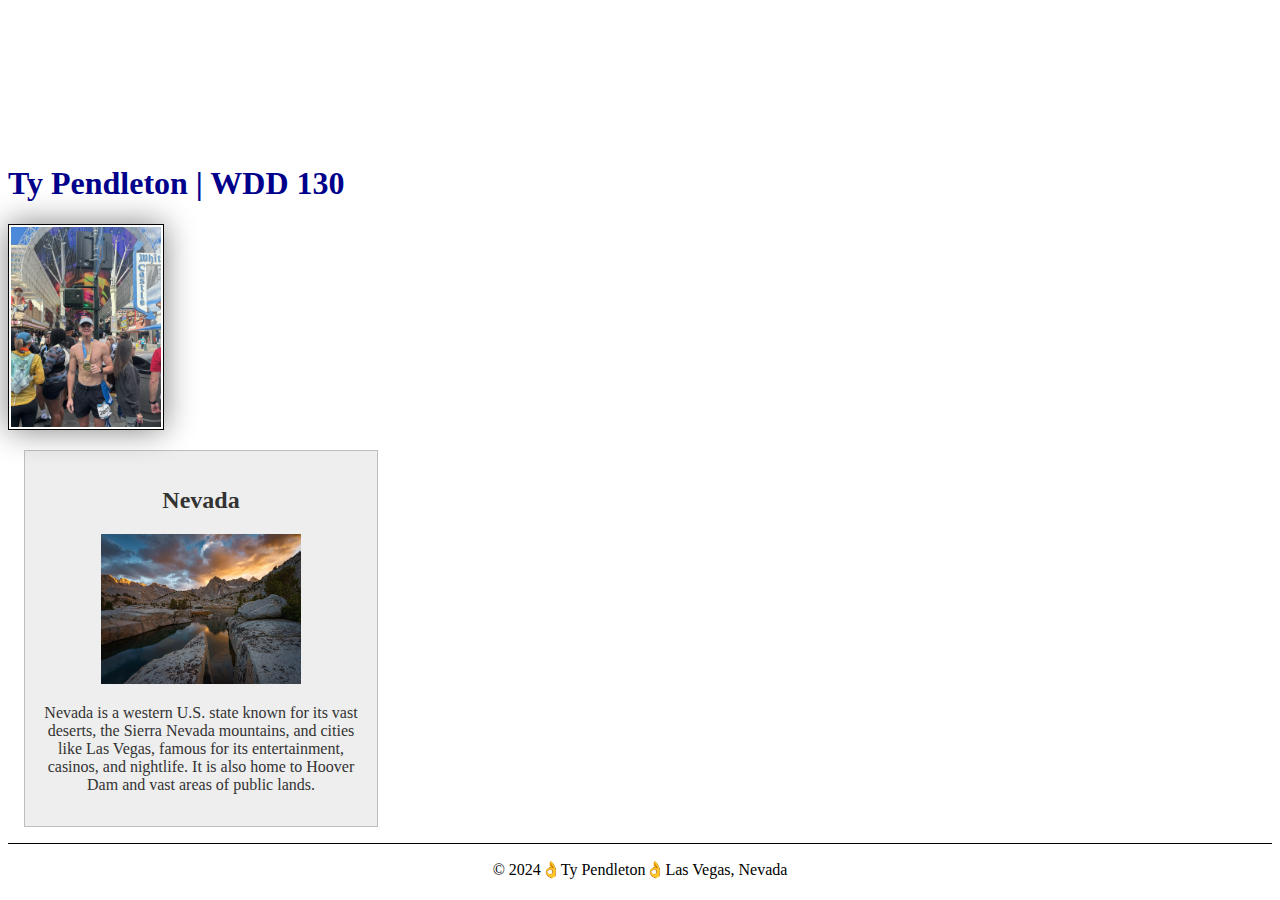
<file: index.html>
<!DOCTYPE html>
<html lang="en-US">
    <head>
        <meta charset="utf-8">
        <meta name="viewport" content="width=device-width,initial-scale=1.0">
        <title>Xavier Rodriquez | WDD 130</title>
        <meta name="description" content="Ty Pendleton,WD133, Get to know me">
        <meta name="author" content="Ty Pendleton">

        <link rel="stylesheet" href="styles/styles.css">
    </head>
            <body>
        <header>
            <nav>
                <a href="#">Home</a>
                <a href="wwr/">Rafting Website</a>
            </nav>
        </header>
    <main>
        <h1>Ty Pendleton | WDD 130</h1>
        <img src="images/converted_image.jpeg" alt="Hello, my name is Ty Pendleton" width="200">
    </main>
    <aside>
        <h2>Nevada</h2>
        <img src="images/sierranevada-mountainrange.jpg" alt="Nevada Mountains">
        <p>Nevada is a western U.S. state known for its vast deserts, the Sierra Nevada mountains, and cities like Las Vegas, famous for its entertainment, casinos, and nightlife. It is also home to Hoover Dam and vast areas of public lands.</p>
        </aside>
    <footer>
        <p>&copy; 2024👌Ty Pendleton👌Las Vegas, Nevada</p>
    </footer>
    </body>
</html>
</file>
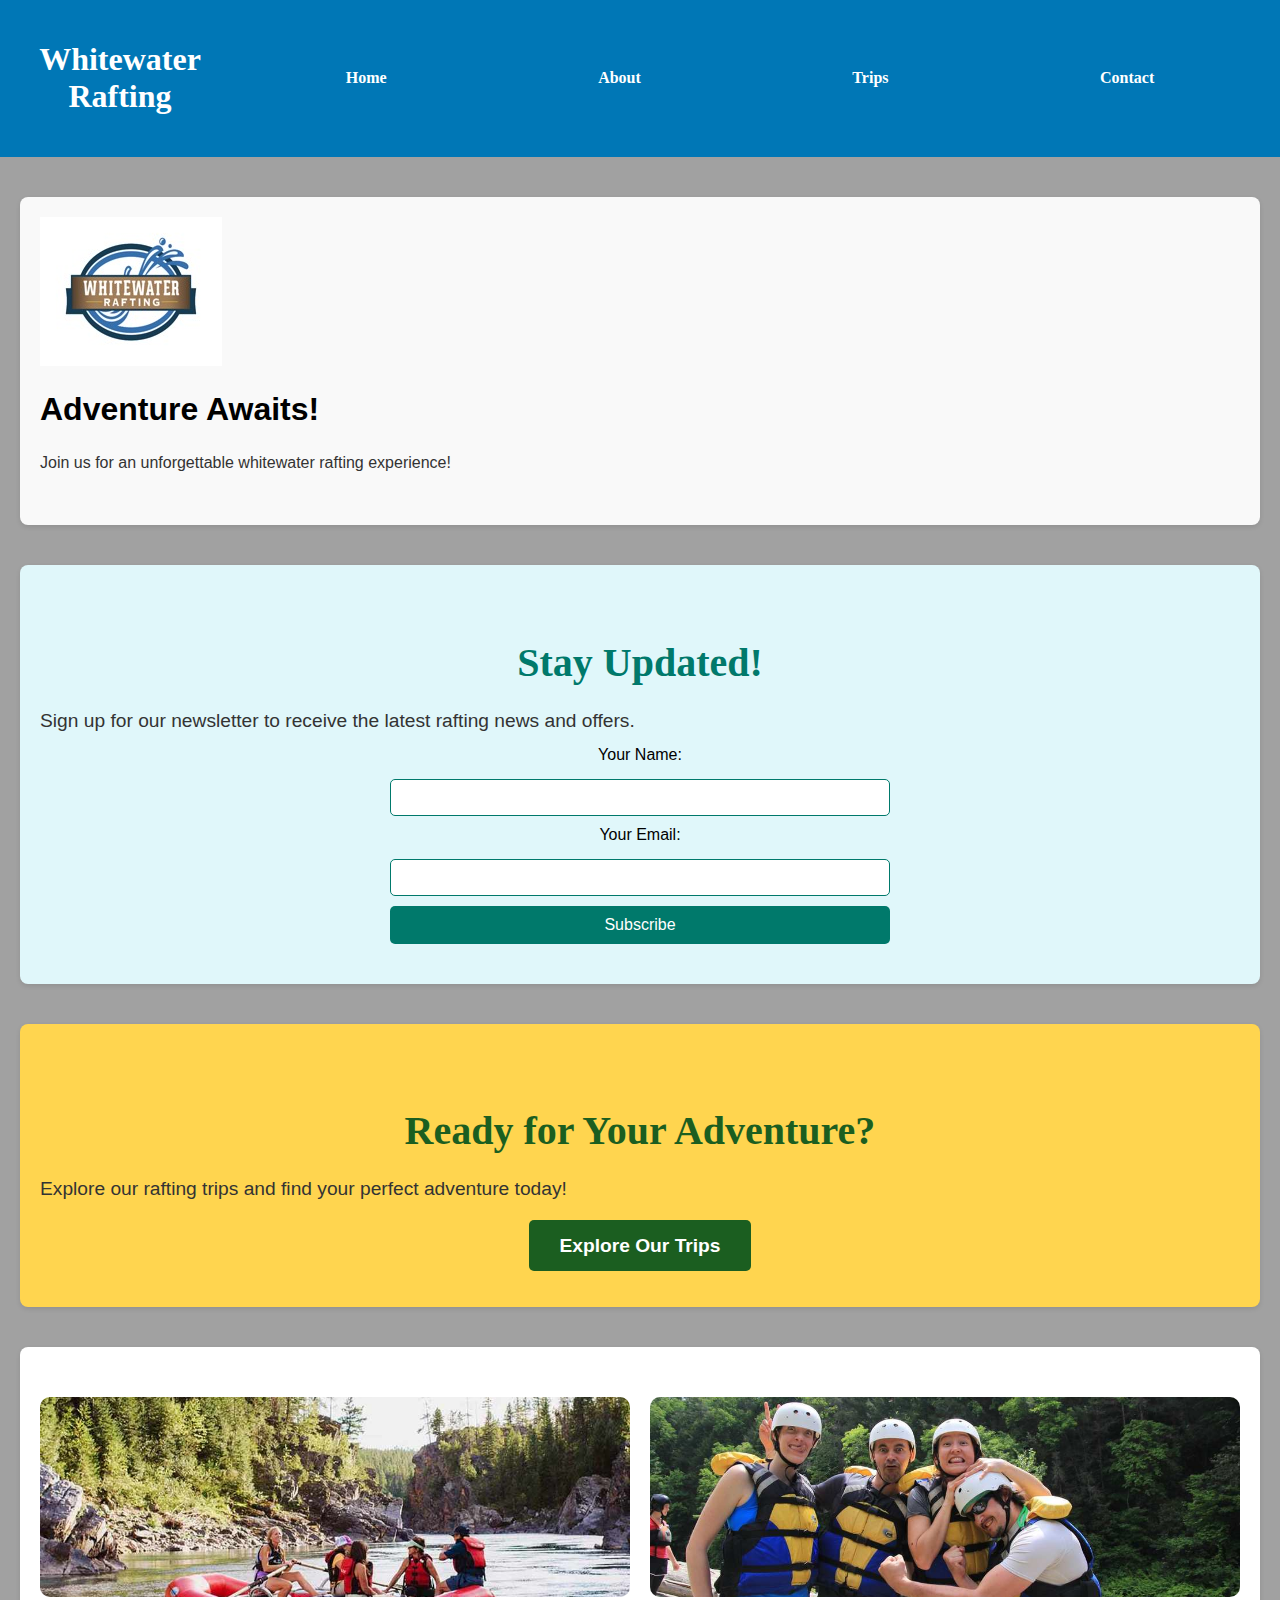
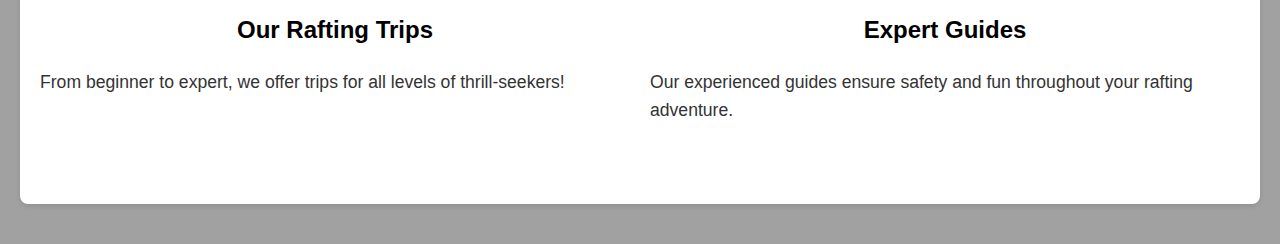
<file: wwr/index.html>
<!DOCTYPE html>
<html lang="en">
<head>
    <meta charset="UTF-8">
    <meta name="viewport" content="width=device-width, initial-scale=1.0">
    <title>Whitewater Rafting</title>
    <link rel="stylesheet" href="rafting.css">
</head>
<body>
  <header>
    <h1>Whitewater Rafting</h1>
    <nav>
      <ul>
        <li><a href="index.html">Home</a></li>
        <li><a href="about.html">About</a></li>
        <li><a href="trips.html">Trips</a></li>
        <li><a href="contact.html">Contact</a></li>
      </ul>
    </nav>
  </header>

  <section class="hero-adventure">
    <img src="images/whitewater-rafting-logo.jpg" alt="Whitewater Rafting Adventure" class="hero-image">
    <div class="hero-content">
      <h1>Adventure Awaits!</h1>
      <p>Join us for an unforgettable whitewater rafting experience!</p>
    </div>
  </section>

  <section class="newsletter">
    <h2>Stay Updated!</h2>
    <p>Sign up for our newsletter to receive the latest rafting news and offers.</p>
    <form action="submit_newsletter.php" method="POST">
      <label for="name">Your Name:</label>
      <input type="text" id="name" name="name" required>
      <label for="email">Your Email:</label>
      <input type="email" id="email" name="email" required>
      <button type="submit">Subscribe</button>
    </form>
  </section>

  <section class="cta">
    <h2>Ready for Your Adventure?</h2>
    <p>Explore our rafting trips and find your perfect adventure today!</p>
    <a href="trips.html" class="cta-button">Explore Our Trips</a>
  </section>

  <section class="grid-layout">
    <div class="grid-item">
      <img src="images/rafting-trip.jpg" alt="Rafting Trip" class="grid-image">
      <h3>Our Rafting Trips</h3>
      <p>From beginner to expert, we offer trips for all levels of thrill-seekers!</p>
    </div>
    <div class="grid-item">
      <img src="images/rafting-guides.jpg" alt="Rafting Guide" class="grid-image">
      <h3>Expert Guides</h3>
      <p>Our experienced guides ensure safety and fun throughout your rafting adventure.</p>
    </div>
  </section>

</body>
</html>
</file>
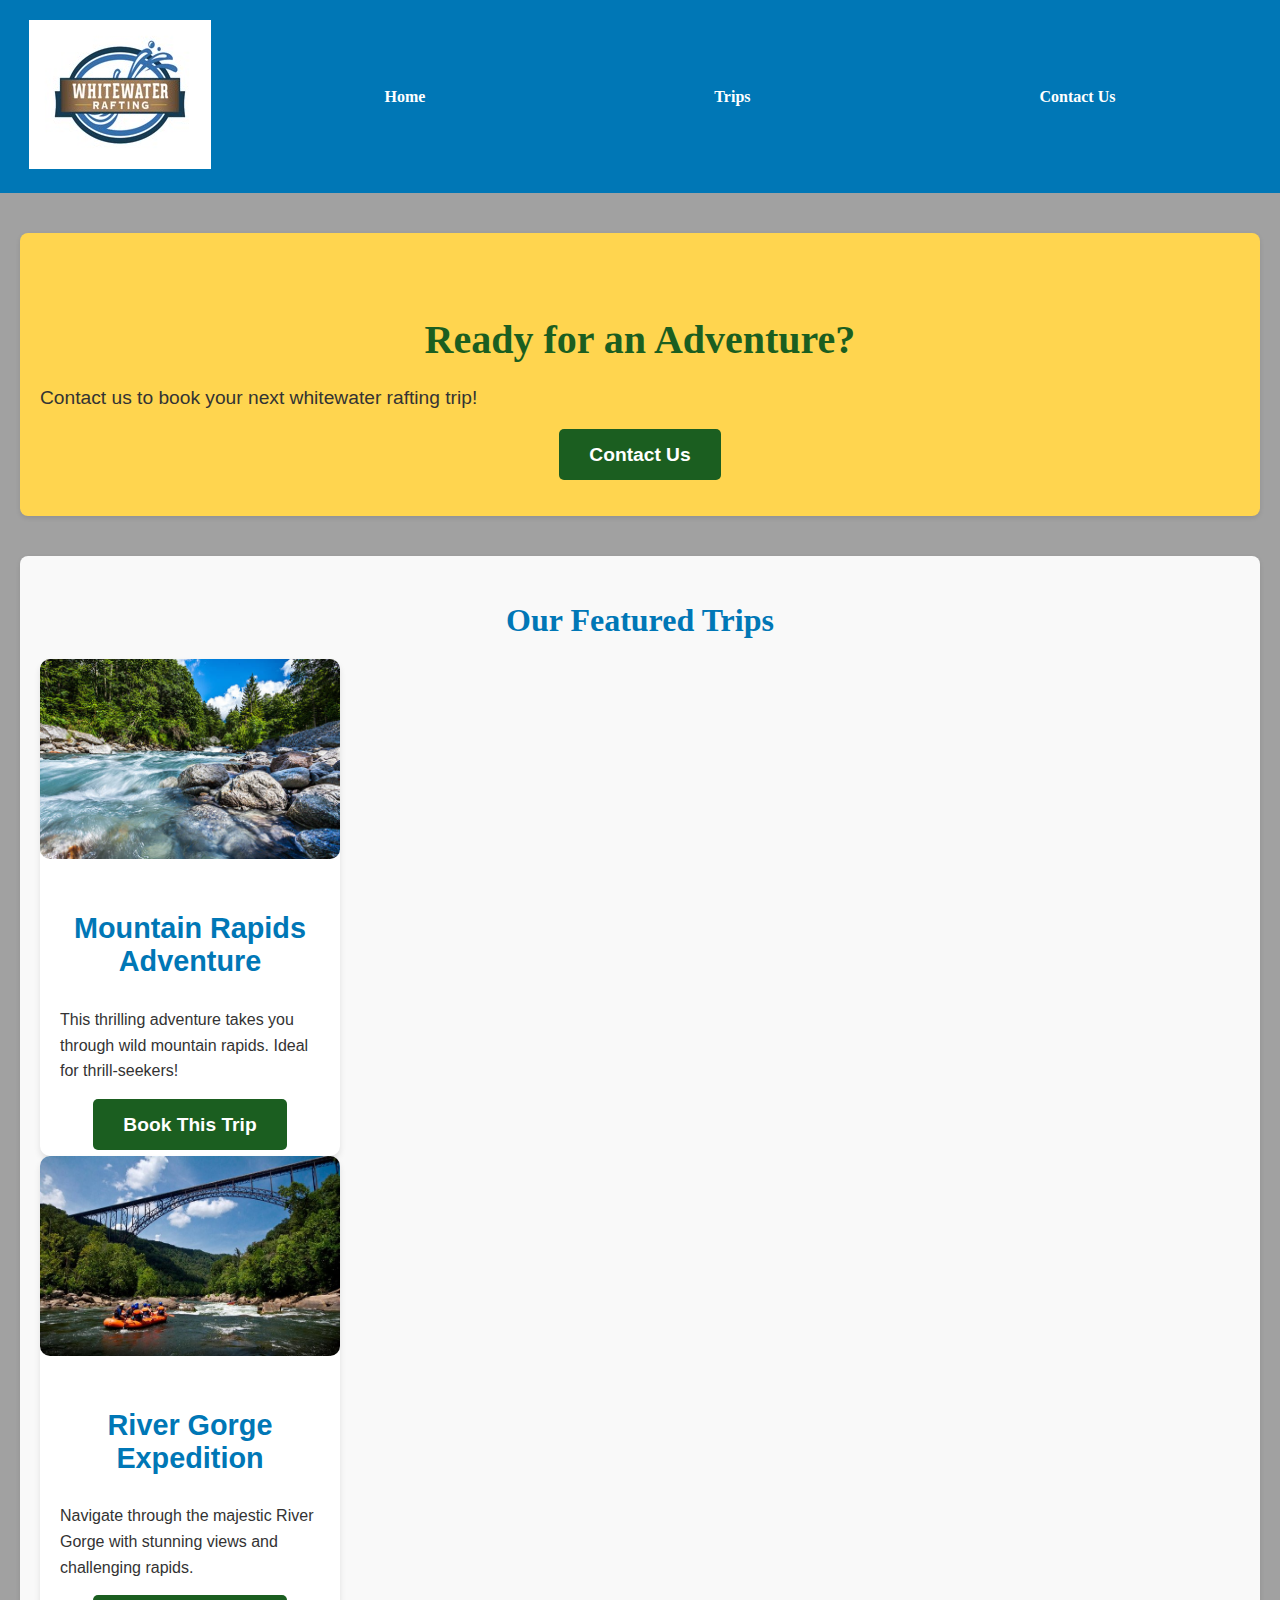
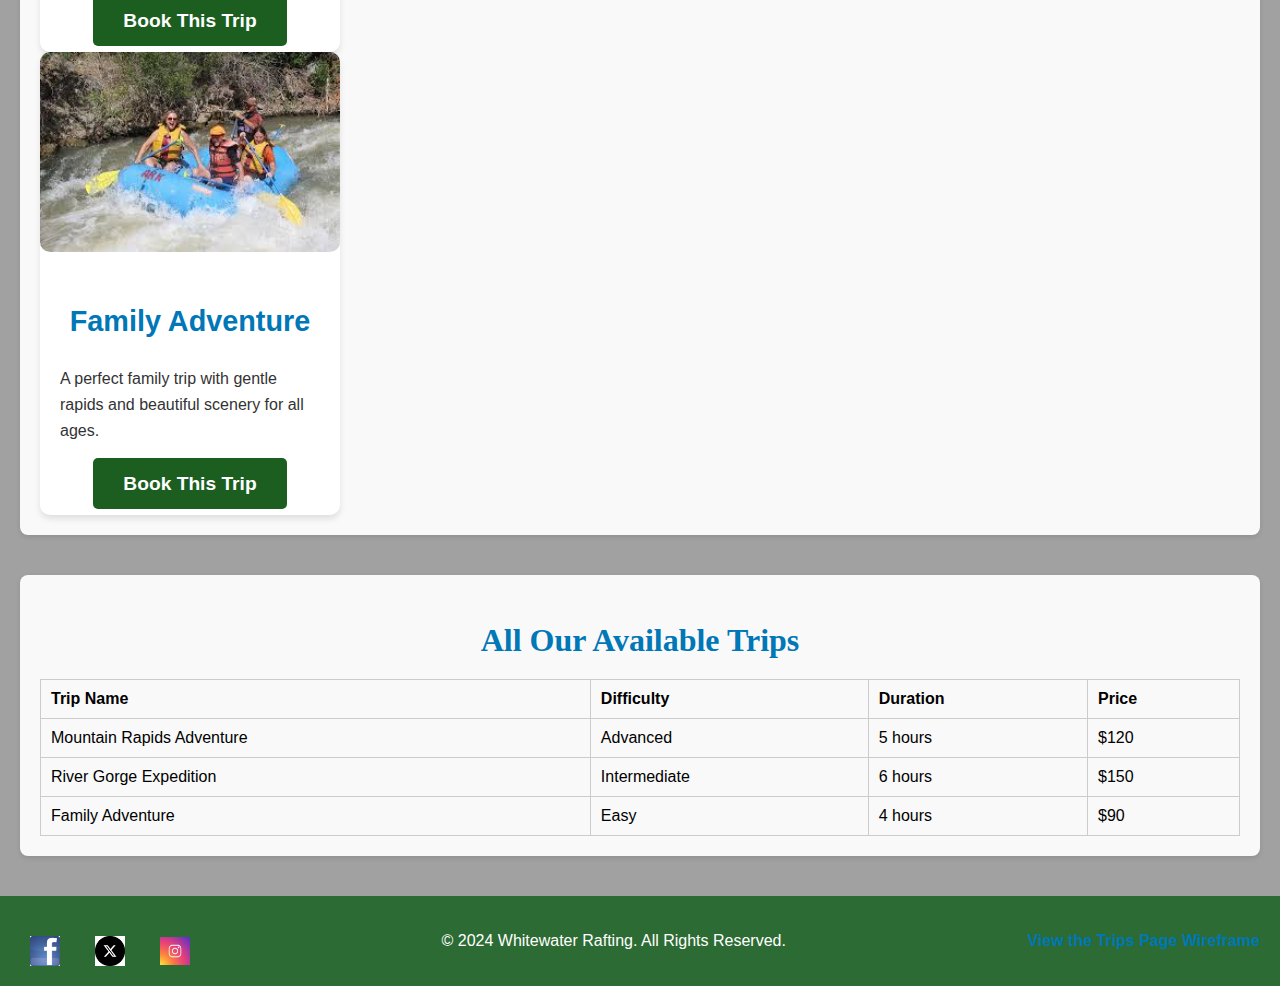
<file: wwr/trips.html>
<!DOCTYPE html>
<html lang="en">

<head>
    <meta charset="UTF-8">
    <meta name="viewport" content="width=device-width, initial-scale=1.0">
    <meta name="description" content="Explore our thrilling rafting trips. Find the perfect adventure for you!">
    <title>Whitewater Rafting Trips | Our Adventures</title>
    <link rel="stylesheet" href="rafting.css">
</head>

<body>
    <header>
        <div class="logo">
            <img src="images/whitewater-rafting-logo.jpg" alt="Whitewater Rafting Logo">
        </div>
        <nav>
            <ul>
                <li><a href="index.html">Home</a></li>
                <li><a href="trips.html">Trips</a></li>
                <li><a href="contact.html">Contact Us</a></li>
            </ul>
        </nav>
    </header>

    <main>
        <section class="cta">
            <h2>Ready for an Adventure?</h2>
            <p>Contact us to book your next whitewater rafting trip!</p>
            <a href="contact.html" class="cta-button">Contact Us</a>
        </section>

        <section class="trip-descriptions">
            <h2>Our Featured Trips</h2>
            <div class="trip">
                <img src="images/mountain-rapids.jpg" alt="Rafting Adventure 1" class="trip-image">
                <div class="trip-details">
                    <h3>Mountain Rapids Adventure</h3>
                    <p>This thrilling adventure takes you through wild mountain rapids. Ideal for thrill-seekers!</p>
                    <a href="contact.html" class="cta-button">Book This Trip</a>
                </div>
            </div>

            <div class="trip">
                <img src="images/george-rapids.jpg" alt="Rafting Adventure 2" class="trip-image">
                <div class="trip-details">
                    <h3>River Gorge Expedition</h3>
                    <p>Navigate through the majestic River Gorge with stunning views and challenging rapids.</p>
                    <a href="contact.html" class="cta-button">Book This Trip</a>
                </div>
            </div>

            <div class="trip">
                <img src="images/family-fun-rafting.jpeg" alt="Rafting Adventure 3" class="trip-image">
                <div class="trip-details">
                    <h3>Family Adventure</h3>
                    <p>A perfect family trip with gentle rapids and beautiful scenery for all ages.</p>
                    <a href="contact.html" class="cta-button">Book This Trip</a>
                </div>
            </div>
        </section>

        <section class="trip-table">
            <h2>All Our Available Trips</h2>
            <table>
                <thead>
                    <tr>
                        <th>Trip Name</th>
                        <th>Difficulty</th>
                        <th>Duration</th>
                        <th>Price</th>
                    </tr>
                </thead>
                <tbody>
                    <tr>
                        <td>Mountain Rapids Adventure</td>
                        <td>Advanced</td>
                        <td>5 hours</td>
                        <td>$120</td>
                    </tr>
                    <tr>
                        <td>River Gorge Expedition</td>
                        <td>Intermediate</td>
                        <td>6 hours</td>
                        <td>$150</td>
                    </tr>
                    <tr>
                        <td>Family Adventure</td>
                        <td>Easy</td>
                        <td>4 hours</td>
                        <td>$90</td>
                    </tr>
                </tbody>
            </table>
        </section>
    </main>

    <footer>
        <div class="sociallinks">
            <a href="#"><img src="images/Facebook_icon.jpg" alt="Facebook"></a>
            <a href="#"><img src="images/twitter-icon.png" alt="Twitter"></a>
            <a href="#"><img src="images/instagram-icon.jpg" alt="Instagram"></a>
        </div>
        <p>&copy; 2024 Whitewater Rafting. All Rights Reserved.</p>

        <p><a href="images/wire-frame-trips.png" target="_blank">View the Trips Page Wireframe</a></p>
    </footer>
</body>

</html>
</file>
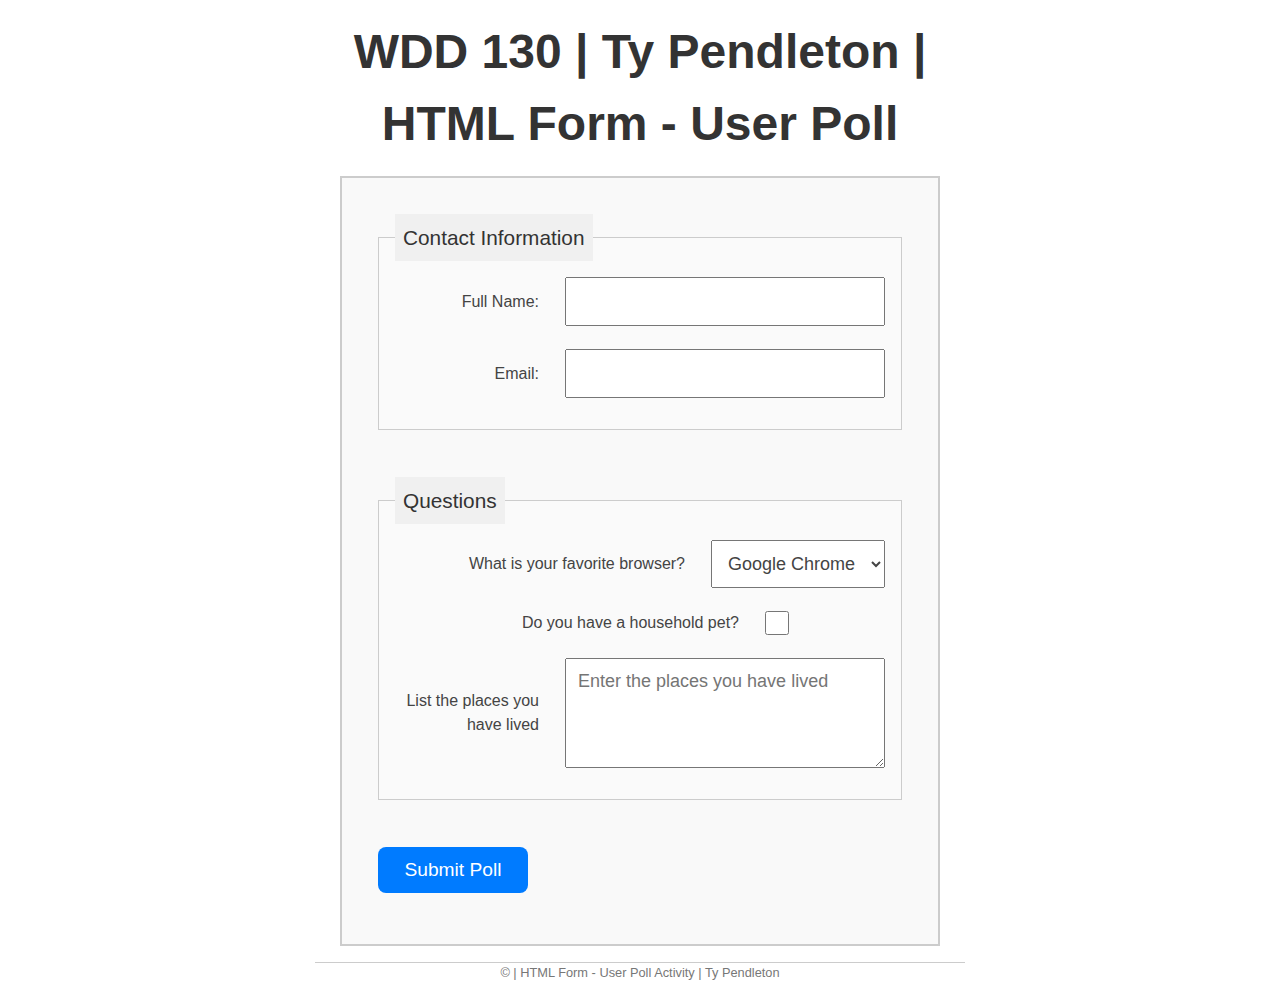
<file: styles/week05/poll-form.html>
<!DOCTYPE html>
<html lang="en-us">
<head>
    <meta charset="utf-8">
    <meta name="viewport" content="width=device-width, initial-scale=1">
    <title>WDD 130 | HTML Form - User Poll</title>

    <link rel="preconnect" href="https://fonts.googleapis.com">
    <link rel="preconnect" href="https://fonts.gstatic.com" crossorigin>
    <link href="https://fonts.googleapis.com/css2?family=Montserrat+Underline:ital,wght@0,100..900;1,100..900&display=swap" rel="stylesheet">
    <link rel="stylesheet" href="poll-form.css">
</head>
<body>
<header>
    <h1>WDD 130 | Ty Pendleton | HTML Form - User Poll</h1>
</header>
<main>
    <form>
        <fieldset>
            <legend>Contact Information</legend>
            <div class="form-item column2">
                <label for="fullname">Full Name:</label>
                <input type="text" id="fullname" name="fullname">
            </div>
            <div class="form-item column2">
                <label for="useremail">Email:</label>
                <input type="email" id="useremail" name="useremail">
            </div>
        </fieldset>

        <fieldset>
            <legend>Questions</legend>
            <div class="form-item column1">
                <label for="browser">What is your favorite browser?</label>
                <select id="browser" name="browser">
                    <option value="chrome">Google Chrome</option>
                    <option value="firefox">Mozilla Firefox</option>
                    <option value="safari">Apple Safari</option>
                    <option value="edge">Microsoft Edge</option>
                </select>
            </div>
            <div class="form-item column1">
                <label for="pet">Do you have a household pet?</label>
                <input type="checkbox" id="pet" name="pet">
            </div>
            <div class="form-item">
                <label for="feedback">List the places you have lived</label>
                <textarea id="feedback" name="feedback" rows="4" placeholder="Enter the places you have lived"></textarea>
            </div>
        </fieldset>
        <div class="form-item">
            <button type="submit">Submit Poll</button>
        </div>
    </form>
</main>
<footer>
    <p>&copy; | HTML Form - User Poll Activity | Ty Pendleton</p>
</footer>
</body>
</html>
</file>
<file: styles/styles.css>
nav {
    backgroung-color: darkblue;
    padding: 10px
}
nav a {
    color: white;
    display: block;
    padding: 20px;
}
h1 {
    color: darkblue;
}
main img {
    width: 150px;
    height: auto;
    border: 1px solid black;
    padding: 2px;
    box-shadow: 0 0 30px gray;
}
p {
    padding: 0;
}
main {
    max-width: 840px;
}
aside {
    width: 20rem;
    margin: 1rem;
    border: 1px solid rgb(0 0 0 / 0.2); /* 1 */
    padding: 1rem;
    background-color: #eee;
    color: #333;
    text-align: center;
}
aside img {
    width: 200px;
    height: auto;
}
footer {
    margin-top: 15px;
    border-top: 1px solid #000;
    text-align: center;
}
</file>
<file: wwr/rafting.css>
body {
  font-family: 'Roboto', sans-serif;
  background-color: #A1A1A1;
  margin: 0;
  padding: 0;
  box-sizing: border-box;
  align-items: center;
}

header {
  background-color: #0077B6;
  color: #fff;
  text-align: center;
  font-family: 'Playfair Display', serif;
  display: grid;
  grid-template-columns: 200px 1fr;
  gap: 20px;
  padding: 20px;
  align-items: center;
}

nav ul {
  display: flex;
  justify-content: space-around;
  align-items: center;
  list-style: none;
  padding: 0;
  margin: 0;
}

nav ul li a {
  text-decoration: none;
  color: #fff;
  font-weight: bold;
  padding: 10px 20px;
  font-size: 1rem;
}

footer {
  background-color: #2C6B33;
  color: #fff;
  padding: 20px;
  display: flex;
  justify-content: space-between;
  align-items: center;
  flex-wrap: wrap;
  font-family: 'Roboto', sans-serif;
}

footer .sociallinks {
  display: flex;
  gap: 15px;
  justify-content: flex-end;
  align-items: center;
}

footer .sociallinks a {
  display: block;
  width: 30px;
  height: 30px;
}

footer .sociallinks img {
  width: 100%;
  height: 100%;
  object-fit: contain;
  transition: transform 0.3s ease;
}

footer .sociallinks a:hover img {
  transform: scale(1.1);
}

a {
  color: #0077B6;
  text-decoration: none;
  font-weight: bold;
}

.hero {
  position: relative;
  width: 100%;
  height: 500px;
  background-image: url('rafting.jpg');
  background-size: cover;
  background-position: center;
  overflow: hidden;
  color: white;
  text-align: center;
}

.index .hero-content {
  position: relative;
  width: 100%;
  height: 100vh;
  background-image: url('images/whitewater-rafting-logo.jpg'); 
  background-size: cover;
  background-position: center;
  background-repeat: no-repeat;
  background-color: #000;
}

.index .hero-content {
  position: absolute;
  top: 50%;
  left: 50%;
  transform: translate(-50%, -50%);
  text-align: center;
  color: white;
  padding: 20px;
  max-width: 80%;
}

.index .hero-adventure h1 {
  font-size: 3rem;
  font-family: 'Arial', sans-serif;
  text-shadow: 2px 2px 5px rgba(0, 0, 0, 0.7);
  margin: 0;
}

.index .hero-image {
  display: none;
}

.index .hero-text {
  position: absolute;
  top: 50%;
  left: 50%;
  transform: translate(-50%, -50%);
  text-align: center;
  background-color: rgba(0, 0, 0, 0.5);
  padding: 20px;
  border-radius: 10px;
}

.index .hero h1 {
  position: absolute;
  top: 20px;
  left: 20px;
  color: white;
  font-size: 3rem;
  text-shadow: 2px 2px 4px rgba(0, 0, 0, 0.6);
  font-size: 4rem;
  margin-bottom: 10px;
}

.index .hero p {
  font-size: 1.5rem;
  max-width: 600px;
  margin: 0 auto;
}

article {
  margin: 20px;
  padding: 20px;
  background-color: #f4f4f4;
  border-radius: 8px;
  box-shadow: 0 2px 5px rgba(0, 0, 0, 0.1);
}

.happy-client-image {
  width: 100%;
  max-width: 400px;
  height: auto;
  border-radius: 8px;
  margin-bottom: 20px;
}

.hero article {
  position: absolute;
  bottom: 20px;
  left: 20px;
  right: 20px;
  background-color: rgba(0, 0, 0, 0.6);
  color: white;
  padding: 20px;
  border-radius: 8px;
}

.hero article img {
  float: right;
  margin-left: 20px;
  max-width: 150px;
  border-radius: 8px;
}

.sociallinks {
  margin-top: 20px;
  text-align: center;
}

.sociallinks a {
  margin: 0 10px;
  display: inline-block;
}

.sociallinks img {
  width: 24px;
  height: 24px;
  transition: transform 0.3s ease;
}

.sociallinks img:hover {
  transform: scale(1.1);
}

section {
  margin: 40px 20px;
  padding: 20px;
  background-color: #f9f9f9;
  border-radius: 8px;
  box-shadow: 0 2px 5px rgba(0, 0, 0, 0.1);
}

section h2 {
  font-family: 'Playfair Display', serif;
  font-size: 2rem;
  text-align: center;
  margin-bottom: 20px;
  color: #0077B6;
}

section p {
  font-size: 1rem;
  line-height: 1.6;
  text-align: left;
  margin-bottom: 30px;
  color: #333;
}

.rafting-images {
  display: flex;
  justify-content: space-between;
  gap: 20px;
  flex-wrap: wrap;
}

.rafting-images figure {
  margin: 0;
  flex: 1 1 18%;
  text-align: center;
}

.rafting-img {
  width: 100%;
  height: auto;
  border-radius: 8px;
}

figcaption {
  font-family: 'Roboto', sans-serif;
  font-size: 1rem;
  color: #333;
  margin-top: 10px;
}

.employee-profiles {
  display: flex;
  justify-content: space-around;
  margin-bottom: 30px;
}

.employee-img {
  width: 150px;
  height: 150px;
  border-radius: 50%;
}

figcaption {
  text-align: center;
  font-weight: bold;
}

.contact-form {
  display: flex;
  flex-direction: column;
  gap: 15px;
  max-width: 600px;
  margin: auto;
}

.contact-form label {
  font-size: 1.1em;
  font-weight: bold;
}

.contact-form input,
.contact-form textarea {
  padding: 10px;
  font-size: 1em;
  width: 100%;
  box-sizing: border-box;
}

.contact-form button {
  padding: 10px 20px;
  background-color: #0073e6;
  color: white;
  font-size: 1.1em;
  cursor: pointer;
  border: none;
}

.contact-form button:hover {
  background-color: #005bb5;
}

.newsletter {
  padding: 40px 20px;
  background-color: #e0f7fa;
  text-align: center;
}

.newsletter h2 {
  font-size: 2.5rem;
  color: #00796b;
}

.newsletter p {
  font-size: 1.2rem;
  margin: 10px 0;
}

.newsletter form {
  max-width: 500px;
  margin: 0 auto;
  display: flex;
  flex-direction: column;
}

.newsletter label {
  font-size: 1rem;
  margin-bottom: 5px;
}

.newsletter input {
  padding: 10px;
  margin: 10px 0;
  border: 1px solid #00796b;
  border-radius: 5px;
}

.newsletter button {
  padding: 10px;
  background-color: #00796b;
  color: white;
  border: none;
  border-radius: 5px;
  font-size: 1rem;
}

.newsletter button:hover {
  background-color: #004d40;
}

.cta {
  background-color: #ffd54f;
  text-align: center;
  padding: 50px 20px;
}

.cta h2 {
  font-size: 2.5rem;
  color: #1b5e20;
}

.cta p {
  font-size: 1.2rem;
}

.cta-button {
  text-decoration: none;
  padding: 15px 30px;
  background-color: #1b5e20;
  color: white;
  font-size: 1.2rem;
  border-radius: 5px;
  margin-top: 20px;
}

.cta-button:hover {
  background-color: #388e3c;
}

.grid-layout {
  display: grid;
  grid-template-columns: 1fr 1fr; 
  gap: 20px;
  padding: 50px 20px;
  background-color: #fff;
}

.grid-item {
  text-align: center;
}

.grid-item img {
  width: 100%;
  height: 200px;
  object-fit: cover;
  border-radius: 10px;
}

.grid-item h3 {
  margin-top: 15px;
  font-size: 1.5rem;
}

.grid-item p {
  font-size: 1.1rem;
  margin-top: 10px;
}

/* trips */
.trips .cta {
  background-color: #FFD700;
  padding: 40px;
  text-align: center;
  width: 80%;
  max-width: 1200px;
  margin: 0 auto;
}

.trips .cta h2 {
  font-size: 2.5rem;
}

.trips .cta .cta-button {
  background-color: #0077B6;
  color: white;
  padding: 15px 30px;
  text-decoration: none;
  font-weight: bold;
  border-radius: 5px;
}

.trips .trip-descriptions {
  display: flex;
  flex-wrap: wrap;
  gap: 20px;
  justify-content: center;
  padding: 20px;
}

.trip {
  background-color: #fff;
  border-radius: 10px;
  width: 100%;
  max-width: 300px;
  text-align: center;
  box-shadow: 0 4px 6px rgba(0, 0, 0, 0.1);
}

.trip img {
  width: 100%;
  height: auto;
  border-radius: 10px;
}

.trip-details {
  padding: 20px;
}

.trip-details h3 {
  font-size: 1.8rem;
  color: #0077B6;
}

.trip-table {
  padding: 20px;
  text-align: center;
}

.trip-table table {
  width: 100%;
  margin: 0 auto;
  border-collapse: collapse;
}

.trip-table table, th, td {
  border: 1px solid #ccc;
}

th, td {
  padding: 10px;
  text-align: left;
}

.trips .cta-button, .cta-button:hover {
  text-decoration: none;
  background-color: #0077B6;
  color: white;
  padding: 15px 30px;
  font-weight: bold;
  border-radius: 5px;
  display: inline-block;
}

.trips .cta-button:hover {
  background-color: #005F8E;
}

@media (max-width: 768px) {
  .trip {
    width: 100%;
  }
}
</file>
<file: styles/week05/poll-form.css>
* {
    margin: 0;
    padding: 0;
    box-sizing: border-box;
}

body {
    font-family: 'Montserrat', sans-serif;
    font-weight: 400;
    line-height: 1.5;
    font-style: normal;
    margin: 0;
    padding: 0;
    background-color: #fff;
    color: #333;
}

header {
    margin: 0 auto;
    width: 650px;
    text-align: center;
    font-family: 'Montserrat', sans-serif;
    font-size: 24px;
}

h1 {
 margin: 1rem;
 text-align: center;
 font-family: 'Montserrat', sans-serif;
 color: #333;
}

form {
width: 80%;
max-width: 600px;
margin: 0 auto;
padding: 20px;
border: 2px solid #ccc;
background-color: #f9f9f9;
display: grid;
gap: 15px;
}

fieldset {
    display: grid;
    grid-gap: .5rem;
    margin: 1rem;
    border: 1px solid #ccc;
    padding: 1rem;
    background-color: #fafafa;
}

legend {
    padding: 0.5rem;
    color: #333;
    font-size: 1.3em;
    background-color: #f0f0f0;
}

label, input, button, select, textarea {
    font-family: "Arial", sans-serif;
    font-size: 16px;
    color: #444;
}

label {
    text-align: right;
    padding-right: 1rem;
}

input, select, textarea {
    font-size: 18px;
    padding: 12px;
}

input[type="checkbox"] {
    width: 24px;
    height: 24px;
    margin-right: 10px;
    vertical-align: bottom;
}

button {
    margin: 1rem;
    background-color: #007bff;
    color: #fff;
    border: none;
    border-radius: .5rem;
    padding: .75rem;
    font-size: 1.2rem;
    cursor: pointer;
}

button:hover {
    background-color: darkgreen;
}

footer {
    margin: 1rem auto 0;
    width: 650px;
    text-align: center;
    font-size: 0.8em;
    color: #777;
    border-top: 1px solid #ccc;
}

.form-item {
    display: grid;
    grid-template-columns: 1fr 2fr;
    align-items: center;
    gap: 10px;
    margin-bottom: 15px;
}

.column1 {
    display: grid;
    grid-template-columns: 3fr 1fr;
    align-items: center;
    gap: 10px;
    margin-bottom: 15px;
}

.column2 {
    display: grid;
    grid-template-columns: 1fr 2fr;
    align-items: center;
    gap: 10px;
    margin-bottom: 15px;
}
</file>
